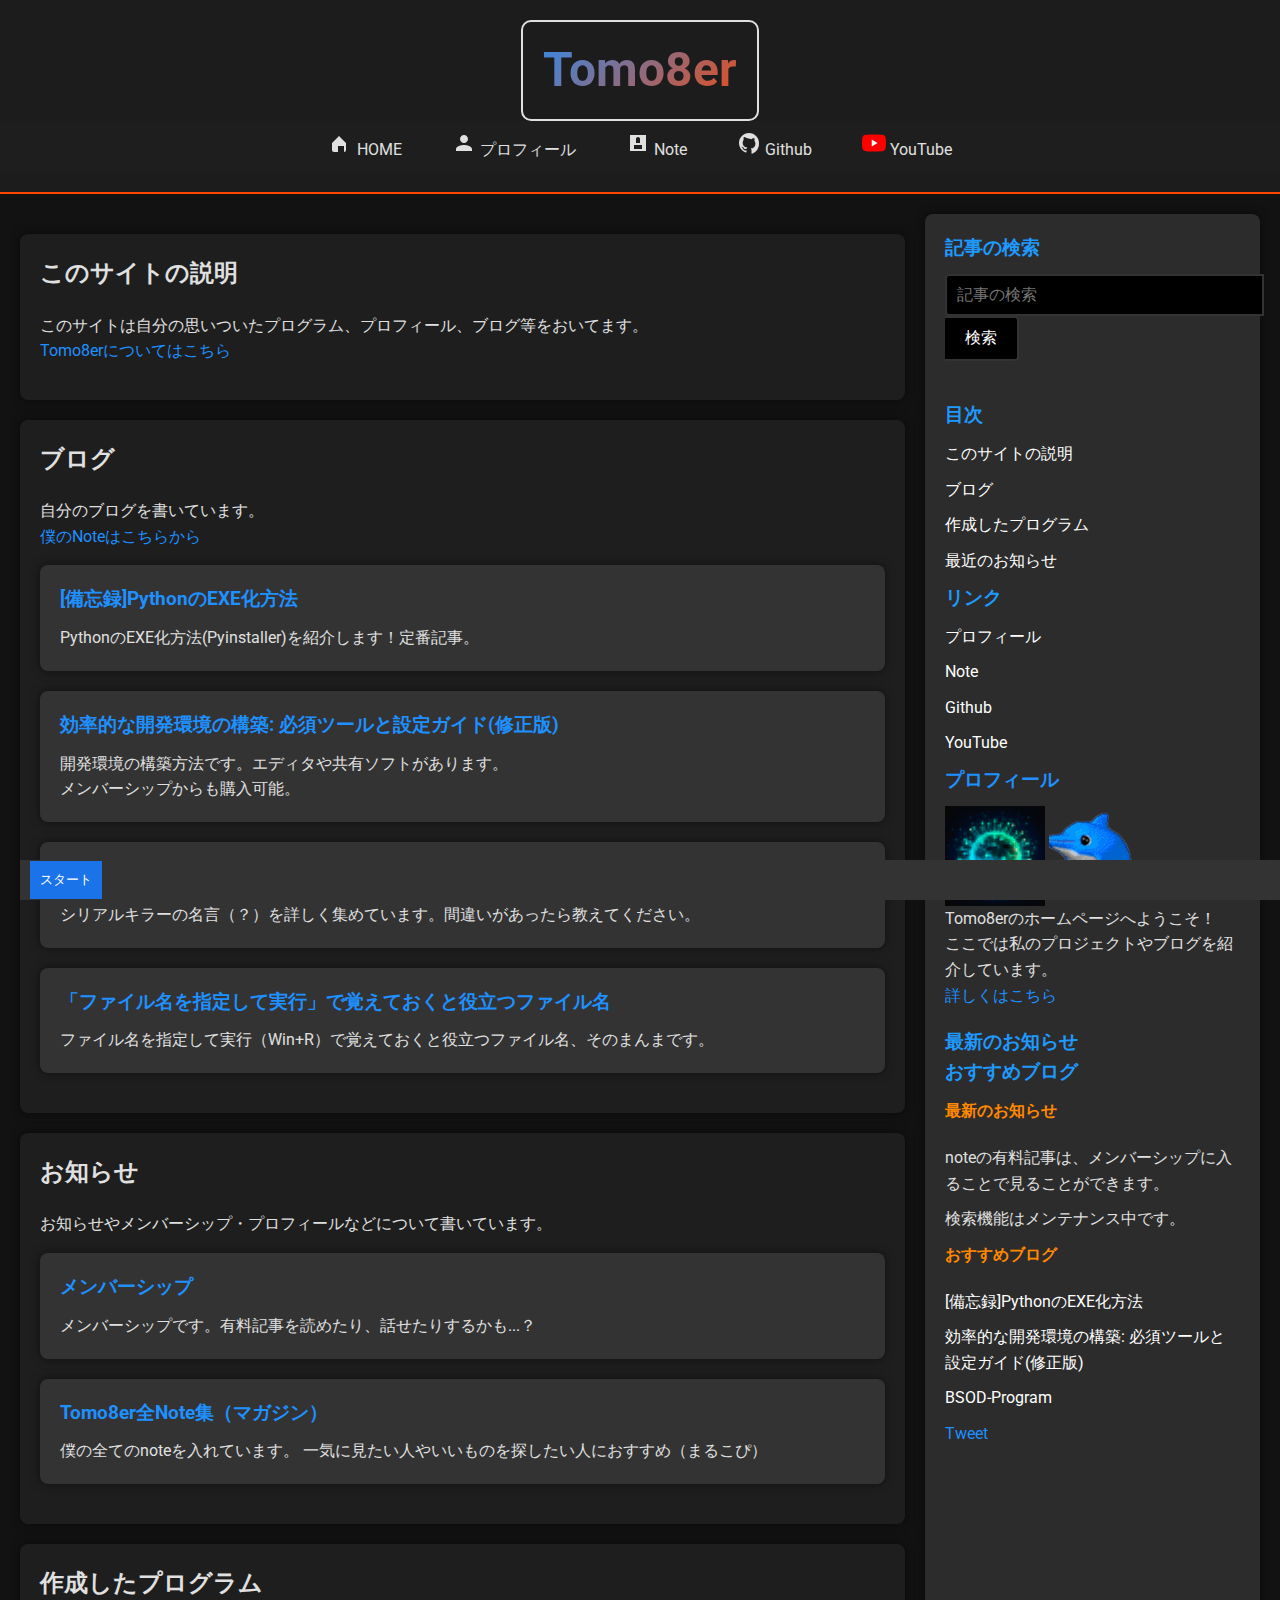
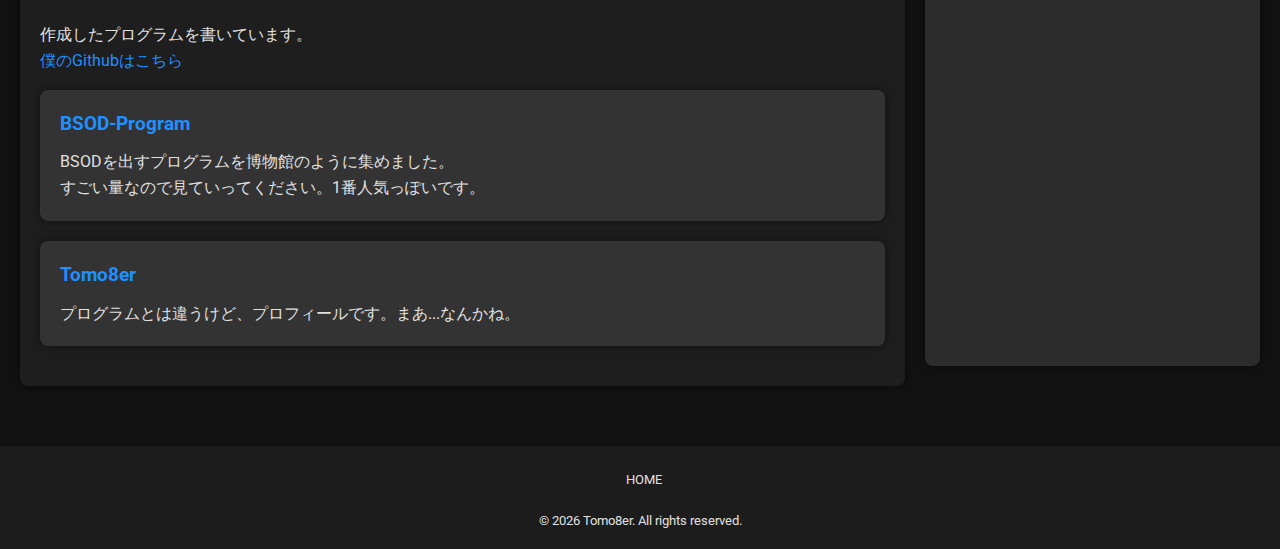
<file: index.html>
<!DOCTYPE HTML>
<html
lang="ja"
dir="ltr"
>
<head>
<meta charset="UTF-8">
<meta name="viewport" content="width=device-width, initial-scale=1.0">
<meta name="author" content="Tomo8er">
<meta name="description" content="Tomo8erのホームページ。ブログ、プロジェクトを紹介しています。">
<meta name="keywords" content="Tomo8er, トモハチイーアール, プログラム, ブログ, プロジェクト">
<meta name="robots" content="index, follow">
<meta name="format-detection" content="telephone=no"> 
<meta http-equiv="X-UA-Compatible" content="IE=edge">
<meta name="theme-color" content="#333">
<!-- OGP (Open Graph Protocol) -->
<meta property="og:title" content="Tomo8er | ホーム">
<meta property="og:type" content="website">
<meta property="og:url" content="https://tomo8er.github.io">
<meta property="og:image" content="https://tomo8er.github.io/images/logo.png">
<meta property="og:site_name" content="Tomo8er">
<meta property="og:description" content="Tomo8erのホームページ。ブログ、プロジェクトを紹介しています。">
<meta property="og:locale" content="ja_JP">
<link rel="stylesheet" href="css/style.css">
<link rel="stylesheet" href="/css/desktop.css">
<link href="https://cdnjs.cloudflare.com/ajax/libs/font-awesome/6.0.0-beta3/css/all.min.css" rel="stylesheet">
<link  rel="stylesheet" href="https://fonts.googleapis.com/css2?family=Roboto:wght@400;700&display=swap">
<link rel="shortcut icon" href="images/favicon.ico" type="image/x-icon">
<link rel="icon" href="images/logo.png" sizes="32x32" type="image/png" alt="Tomo8erのロゴ">
<link rel="apple-touch-icon" href="/webclip152.png" alt="Tomo8erのロゴ">
<title>Tomo8er | ホーム</title>
</head>

<body>
  <header>
    <h1><a href="index.html">Tomo8er</a></h1>
    <nav id="global_navi" aria-label="メインナビゲーション">
      <ul>
        <li><a href="index.html">
            <svg xmlns="http://www.w3.org/2000/svg" viewBox="0 0 24 24" width="24" height="24">
              <path d="M3 12l7-7 7 7v7a2 2 0 01-2 2H5a2 2 0 01-2-2v-7zM9 21h6v-6H9v6z" fill="currentColor"/>
            </svg>
            HOME
      </a></li>
        <li><a href="https://note.com/tomo8er/n/need1e858d3dd">
            <svg xmlns="http://www.w3.org/2000/svg" viewBox="0 0 24 24" width="24" height="24">
              <path d="M12 12c2.21 0 4-1.79 4-4S14.21 4 12 4 8 5.79 8 8s1.79 4 4 4zm0 2c-2.67 0-8 1.34-8 4v2h16v-2c0-2.66-5.33-4-8-4z" fill="currentColor"/>
          </svg>
          プロフィール
        </a></li>
        <!--
        <li><a href="project.html">
            <svg xmlns="http://www.w3.org/2000/svg" viewBox="0 0 24 24" width="24" height="24">
              <path d="M3 3h18v2H3V3zm0 4h18v2H3V7zm0 4h18v2H3v-2zm0 4h18v2H3v-2zm0 4h18v2H3v-2z" fill="currentColor"/>
          </svg>
          作成したプログラム
        </a></li>-->
        <li><a href="https://note.com/tomo8er">
          <svg xmlns="http://www.w3.org/2000/svg" viewBox="0 0 24 24" width="24" height="24">
            <path d="M4 4h16v16H4V4zm8 2c-1.1 0-2 .9-2 2v4h4V8c0-1.1-.9-2-2-2zm-4 8v4h8v-4H8z" fill="currentColor"/>
          </svg>
          Note</a></li>
        <li><a href="https://github.com/Tomo8er">
          <svg xmlns="http://www.w3.org/2000/svg" viewBox="0 0 24 24" width="24" height="24">
            <path d="M12 2C6.48 2 2 6.48 2 12c0 4.42 2.87 8.16 6.84 9.49.5.09.66-.21.66-.47v-1.72c-2.77.6-3.36-1.34-3.36-1.34-.46-1.17-1.12-1.48-1.12-1.48-.92-.63.07-.62.07-.62 1.02.07 1.56 1.05 1.56 1.05.91 1.56 2.39 1.11 2.97.85.09-.66.36-1.11.65-1.37-2.22-.25-4.56-1.12-4.56-4.97 0-1.1.39-2 1.03-2.7-.1-.26-.45-1.28.1-2.67 0 0 .84-.27 2.75 1.03A9.47 9.47 0 0112 7.8c.85.004 1.71.114 2.51.336 1.91-1.3 2.75-1.03 2.75-1.03.55 1.39.2 2.41.1 2.67.64.7 1.03 1.6 1.03 2.7 0 3.87-2.35 4.72-4.59 4.97.37.32.7.95.7 1.91v2.82c0 .26.16.56.67.47A10.013 10.013 0 0022 12c0-5.52-4.48-10-10-10z" fill="currentColor"/>
          </svg>
          Github</a></li>
          <li>
            <a href="https://youtube.com/@user-ichiyonzero">
            <svg xmlns="http://www.w3.org/2000/svg" viewBox="0 0 24 24" width="24" height="24" fill="none">
              <path fill="#FF0000" d="M23.498 6.186a3.005 3.005 0 00-2.112-2.128C19.844 3.5 12 3.5 12 3.5s-7.843 0-9.386.558A3.005 3.005 0 00.502 6.186C0 7.725 0 12 0 12s0 4.275.502 5.814a3.005 3.005 0 002.112 2.128C4.157 20.5 12 20.5 12 20.5s7.843 0 9.386-.558a3.005 3.005 0 002.112-2.128C24 16.275 24 12 24 12s0-4.275-.502-5.814z"/>
              <path fill="#FFF" d="M9.75 15.536L15.5 12l-5.75-3.536v7.072z"/>
            </svg>
            YouTube
            </a>
          </li>
      </ul>
    </nav>
  </header>

  <main id="main">
    <div class="content-container">
      <article class="main-content">
        <section id="overview" class="content">
          <h2>このサイトの説明</h2>
          <p>このサイトは自分の思いついたプログラム、プロフィール、ブログ等をおいてます。 <br>
            <a href="https://note.com/tomo8er/n/need1e858d3dd">Tomo8erについてはこちら</a>
          </p>
        </section>

        <section id="blog" class="content">
          <h2>ブログ</h2>
          <p>
            自分のブログを書いています。 <br>
            <a href="https://note.com/tomo8er">僕のNoteはこちらから</a>
          </p>

          <section id="article">
            <ul>
              <li>
                <h3><a href="https://note.com/tomo8er/n/n617035cb1744" target="_blank">[備忘録]PythonのEXE化方法</a></h3>
                <p>PythonのEXE化方法(Pyinstaller)を紹介します！定番記事。</p>
              </li>
              <li>
                <h3><a href="https://note.com/tomo8er/n/n6a272baf1f88" target="_blank">効率的な開発環境の構築: 必須ツールと設定ガイド(修正版)</a></h3>
                <p>開発環境の構築方法です。エディタや共有ソフトがあります。<br>メンバーシップからも購入可能。</p>
              </li>
              <li>
                <h3><a href="https://note.com/tomo8er/n/n9554c3a86b6e" target="_blank">シリアルキラーの名言集</a></h3>
                <p>シリアルキラーの名言（？）を詳しく集めています。間違いがあったら教えてください。</p>
              </li>
              <li>
                <h3><a href="https://note.com/tomo8er/n/na837917ddb73" target="_blank">「ファイル名を指定して実行」で覚えておくと役立つファイル名</a></h3>
                <p>ファイル名を指定して実行（Win+R）で覚えておくと役立つファイル名、そのまんまです。</p>
              </li>
            </ul>
          </section>
        </section>

        <section id="main_about" class="content">
          <h2>お知らせ</h2>
          <p>お知らせやメンバーシップ・プロフィールなどについて書いています。</p>
          <section id="article">
            <ul>
              <li>
                <h3><a href="https://note.com/tomo8er/membership" target="_blank">メンバーシップ</a></h3>
                <p>メンバーシップです。有料記事を読めたり、話せたりするかも...？</p>
              </li>
              <li>
                <h3><a href="https://note.com/tomo8er/m/m37a51949d535" target="_blank">Tomo8er全Note集（マガジン）</a></h3>
                <p>僕の全てのnoteを入れています。 一気に見たい人やいいものを探したい人におすすめ（まるこぴ）</p>
          </section>
        </section>

        <section id="program" class="content">
          <h2>作成したプログラム</h2>
          <p>作成したプログラムを書いています。<br>
            <a href="https://github.com/Tomo8er">僕のGithubはこちら</a>
          </p>
          <section id="article">
            <ul>
              <li>
                <h3><a href="https://github.com/Tomo8er/BSOD-Program" target="_blank">BSOD-Program</a></h3>
                <p>BSODを出すプログラムを博物館のように集めました。 <br>
                  すごい量なので見ていってください。1番人気っぽいです。
                </p>
              </li>
              <li>
                <h3><a href="https://github.com/Tomo8er/Tomo8er" target="_blank">Tomo8er</a></h3>
                <p>プログラムとは違うけど、プロフィールです。まあ...なんかね。</p>
              </li>
            </ul>
          </section>
        </section>
      </article>

      <aside class="sidebar">
        
        <section class="search-container">
          <h3>記事の検索</h3>
          <noscript>JavaScriptがオフの様です。検索機能が利用できません。</noscript>
          <input type="text" id="search-input" placeholder="記事の検索">
          <button id="search-button">検索</button>
          <div id="search-results"></div>
        </section>

        <nav id="toc">
          <h3>目次</h3>
          <ul>
            <li><a href="#overview">このサイトの説明</a></li>
            <li><a href="#blog">ブログ</a></li>
            <li><a href="#program">作成したプログラム</a></li>
            <li><a href="#about">最近のお知らせ</a></li>
          </ul>
        </nav>

        <section class="links-container">
          <h3>リンク</h3>
          <ul>
            <li><a href="https://note.com/tomo8er/n/need1e858d3dd">プロフィール</a></li>
           <!--
            <li><a href="project.html">作成したプログラム</a></li>
           -->
            <li><a href="https://note.com/tomo8er">Note</a></li>
            <li><a href="https://github.com/Tomo8er">Github</a></li>
            <li><a href="https://youtube.com/@user-ichiyonzero">YouTube</a></li>
          </ul>
        </section>

        <section class="profile-container">
          <h3>プロフィール</h3>
          <img src="images/logo.png" alt="Tomo8erのロゴ" loading="lazy" width="100px" height="100px">
          <img src="images/iruka.webp" alt="Tomo8er noteのイルカロゴ" loading="lazy" width="100px" height="100px">
          <p>Tomo8erのホームページへようこそ！<br>
            ここでは私のプロジェクトやブログを紹介しています。<br>
            <a href="https://note.com/tomo8er/n/need1e858d3dd">詳しくはこちら</a>
          </p>
        </section>

        <section id="about">
          <h3>最新のお知らせ<br>おすすめブログ</h3>
          <h4>最新のお知らせ</h4>
          <ul>
            <li>noteの有料記事は、メンバーシップに入ることで見ることができます。</li>
            <li>検索機能はメンテナンス中です。</li>
          </ul>
          <h4>おすすめブログ</h4>
          <ul>
            <li><a href="https://note.com/tomo8er/n/n617035cb1744" target="_blank">[備忘録]PythonのEXE化方法</a></li>
            <li><a href="https://note.com/tomo8er/n/n6a272baf1f88" target="_blank">効率的な開発環境の構築: 必須ツールと設定ガイド(修正版)</a></li>
            <li><a href="https://github.com/Tomo8er/BSOD-Program" target="_blank">BSOD-Program</a></li>
          </ul>
        </section>
        <script type="text/javascript" src="//counter.websiteout.com/js/7/0/0/0"></script>
        <a href="https://twitter.com/share?ref_src=twsrc%5Etfw" class="twitter-share-button" data-show-count="false">Tweet</a>
        <script async src="https://platform.twitter.com/widgets.js" charset="utf-8"></script>
      </aside>
      <div class="desktop">
        <div class="taskbar">
          <button class="start-menu-btn" onclick="toggleStartMenu()">スタート</button>
        </div>
        <div class="start-menu" id="startMenu">
          <ul>
            <li>
              <a href="/index.html">
              <i class="fas fa-home"></i> ホーム
              </a>
            </li>
            <li><a href="https://note.com/tomo8er" target="_blank">
              <i class="fas fa-n"></i>
              note
            </a></li>
            <li><a href="https://github.com/Tomo8er" target="_blank">
              <i class="fab fa-github"></i>
              GitHub
            </a></li>
            <li><a href="https://systemtomo.livedoor.blog/" target="_blank">
              <img src="/favicon.ico" alt="Tomo8er Blog Icon" loading="lazy" width="20px">
              Tomo's System Blog
            </a></li>
            <li><a href="https://tomo8etc.blog.jp/" target="_blank">
              Tomo8erのブログ
            </a></li>
            <li><a href="https://note.com/tomo8er/n/n9554c3a86b6e" target="_blank">
              <img loading="lazy" alt="コーヒーをおごってください" src="/images/coffee.png" width="20"><br>
              buy me a coffee<br>(noteの記事購入)
            </a></li>
          </ul>
          <script>
          function toggleStartMenu() {
            const startMenu = document.getElementById('startMenu');
            if (startMenu.style.display === 'block') {
              startMenu.style.display = 'none';
            } else {
              startMenu.style.display = 'block';
            }
          }    
          </script>
        </div>
    </div>
  </main>

  <footer>
    <nav id="footer_nav">
      <ul>
        <li><a href="index.html">HOME</a></li>
      </ul>
    </nav>
    <small>&copy; <span id="current-year"><noscript>2024</noscript></span> Tomo8er. All rights reserved.</small>
  </footer>
</body>
<!--js-->
<script src="js/main.js"></script>
<script defer src="js/sokutei.js"></script>
<!--Googleアナリティクス-->

<!--/Googleアナリティクス-->
</html>
</file>
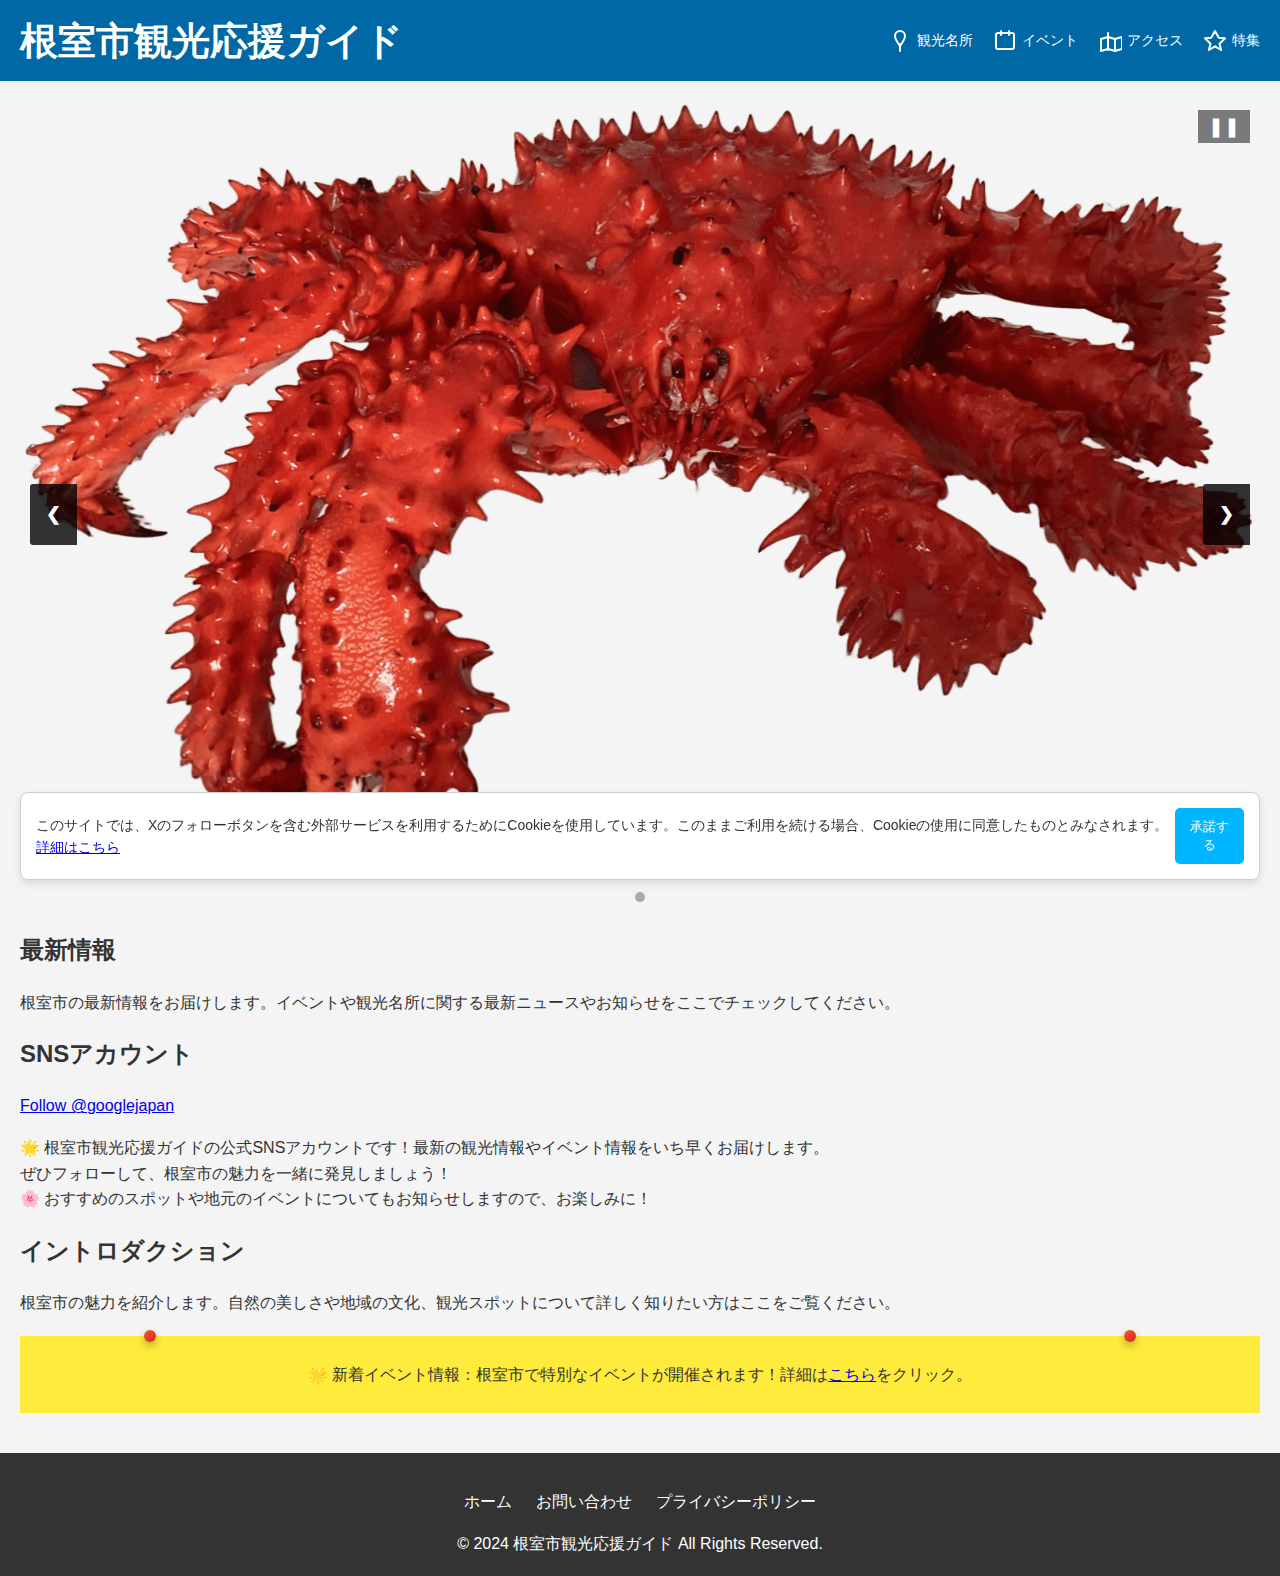
<file: ndir/index.html>
<!DOCTYPE html>
<html lang="ja" dir="ltr">
<head prefix="og: http://ogp.me/ns# fb: http://ogp.me/ns/fb# website: http://ogp.me/ns/website#">
    <meta charset="UTF-8">
    <meta name="viewport" content="width=device-width, initial-scale=1.0">
    <meta name="description" content="最東端のまち、根室市の観光ガイド。観光名所、イベント、アクセス情報を網羅。">
    <meta name="keywords" content="根室市, 観光, 最東端, イベント, アクセス, 名所">
    <meta name="format-detection" content="telephone=no">
    <meta http-equiv="X-UA-Compatible" content="IE=edge">

    <!-- SNS ogp & tw card -->
    <meta property="og:title" content="根室市観光応援ガイド | 最東端のまちで楽しむ観光 | ホーム">
    <meta property="og:description" content="最東端のまち、根室市の観光ガイド。観光名所、イベント、アクセス情報を網羅！">
    <meta property="og:image" content="http://kari/Programs/images/main-visual.jpg">
    <meta property="og:url" content="http://kari"> 
    <meta property="og:locale" content="ja_JP">
    <meta name="twitter:card" content="summary">
    <meta name="twitter:site" content="@your_twitter_handle">
    <meta name="twitter:title" content="根室市観光応援ガイド | 最東端のまちで楽しむ観光 | ホーム">
    <meta name="twitter:description" content="最東端のまち、根室市の観光ガイド。観光名所、イベント、アクセス情報を網羅！">
    <meta name="twitter:image" content="Programs/images/main-visual.jpg">

    <link rel="canonical" href="http://kari">
    <link rel="stylesheet" href="Programs/css/style.css">
    <link rel="icon" href="favicon.ico">
    <link rel="shortcut icon" href="favicon.ico">
    <link rel="apple-touch-icon" href="webclip152.png">
    <title>根室市観光応援ガイド | 最東端のまちで楽しむ観光</title>
</head>
<body>
    <header id="header-placeholder"></header>

    <div id="hamburger_nav">
        <nav>
            <div id="close-nav">&times;</div>
            <ul>
                <li><a href="sights/index.html">観光名所</a></li>
                <li><a href="events/index.html">イベント</a></li>
                <li><a href="access/index.html">アクセス</a></li>
                <li><a href="features/index.html">特集</a></li>
            </ul>
        </nav>
    </div>

    <main id="main">
        <section id="hero">
            <div class="slider">
                <div class="slide">
                    <img src="Programs/images/hanasakigani.png" alt="根室市の名物、花咲ガニ">
                    <div class="caption">根室市の名物、花咲ガニ</div>
                </div>
            </div>
            <div style="text-align:center" aria-label="スライダーのページインジケーター">
                <span class="indicator" onclick="currentSlide(1)" aria-label="1ページ目へ移動"></span> 
            </div>
            <button id="playPauseButton" onclick="toggleAutoPlay()" aria-label="スライダーの再生/停止">&#10074;&#10074;</button>
            <a class="prev" onclick="plusSlides(-1)" aria-label="前のスライド">&#10094;</a>
            <a class="next" onclick="plusSlides(1)" aria-label="次のスライド">&#10095;</a>
        </section>

        <section id="tli">
            <h2>最新情報</h2>
            <p>根室市の最新情報をお届けします。イベントや観光名所に関する最新ニュースやお知らせをここでチェックしてください。</p>
        </section>

        <section id="SNS">
            <h2>SNSアカウント</h2>
            <a href="https://twitter.com/x?ref_src=twsrc%5Etfw" class="twitter-follow-button" data-show-count="false">Follow @googlejapan</a>
            <script async src="https://platform.twitter.com/widgets.js" charset="utf-8"></script>
            <p>🌟 根室市観光応援ガイドの公式SNSアカウントです！最新の観光情報やイベント情報をいち早くお届けします。<br>
            ぜひフォローして、根室市の魅力を一緒に発見しましょう！<br>
            🌸 おすすめのスポットや地元のイベントについてもお知らせしますので、お楽しみに！</p>
        </section>        

        <section id="introduction">
            <h2>イントロダクション</h2>
            <p>根室市の魅力を紹介します。自然の美しさや地域の文化、観光スポットについて詳しく知りたい方はここをご覧ください。</p>
        </section>

        <section id="notification-banner" class="notification">
            <div class="pin left"></div>
            <div class="pin right"></div>
            <p>🌟 新着イベント情報：根室市で特別なイベントが開催されます！詳細は<a href="events/index.html">こちら</a>をクリック。</p>
        </section>         

        <div id="cookie-popup" class="cookie-popup">
            <p>このサイトでは、Xのフォローボタンを含む外部サービスを利用するためにCookieを使用しています。このままご利用を続ける場合、Cookieの使用に同意したものとみなされます。<a href="policy/index.html">詳細はこちら</a></p>
            <button id="accept-cookie">承諾する</button>
        </div>
    </main>

    <footer>
        <nav id="footer-nav">
            <ul>
                <li><a href="index.html">ホーム</a></li>
                <li><a href="contact/index.html">お問い合わせ</a></li>
                <li><a href="policy/index.html">プライバシーポリシー</a></li>
            </ul>
        </nav>
        <p>&copy; 2024 根室市観光応援ガイド All Rights Reserved.</p>
    </footer>

    <script defer src="Programs/js/slide.js"></script>
    <script defer src="Programs/js/header.js"></script>
    <script defer src="Programs/js/hamburger_nav.js"></script>
    <script>
        document.addEventListener('DOMContentLoaded', function() {
            const cookiePopup = document.getElementById('cookie-popup');
            const acceptCookieButton = document.getElementById('accept-cookie');

            if (!localStorage.getItem('cookieAccepted')) {
                cookiePopup.style.display = 'flex';
            }

            acceptCookieButton.addEventListener('click', function() {
                localStorage.setItem('cookieAccepted', 'true'); 
                cookiePopup.style.display = 'none';
            });
        });
    </script>
</body>
</html>
</file>
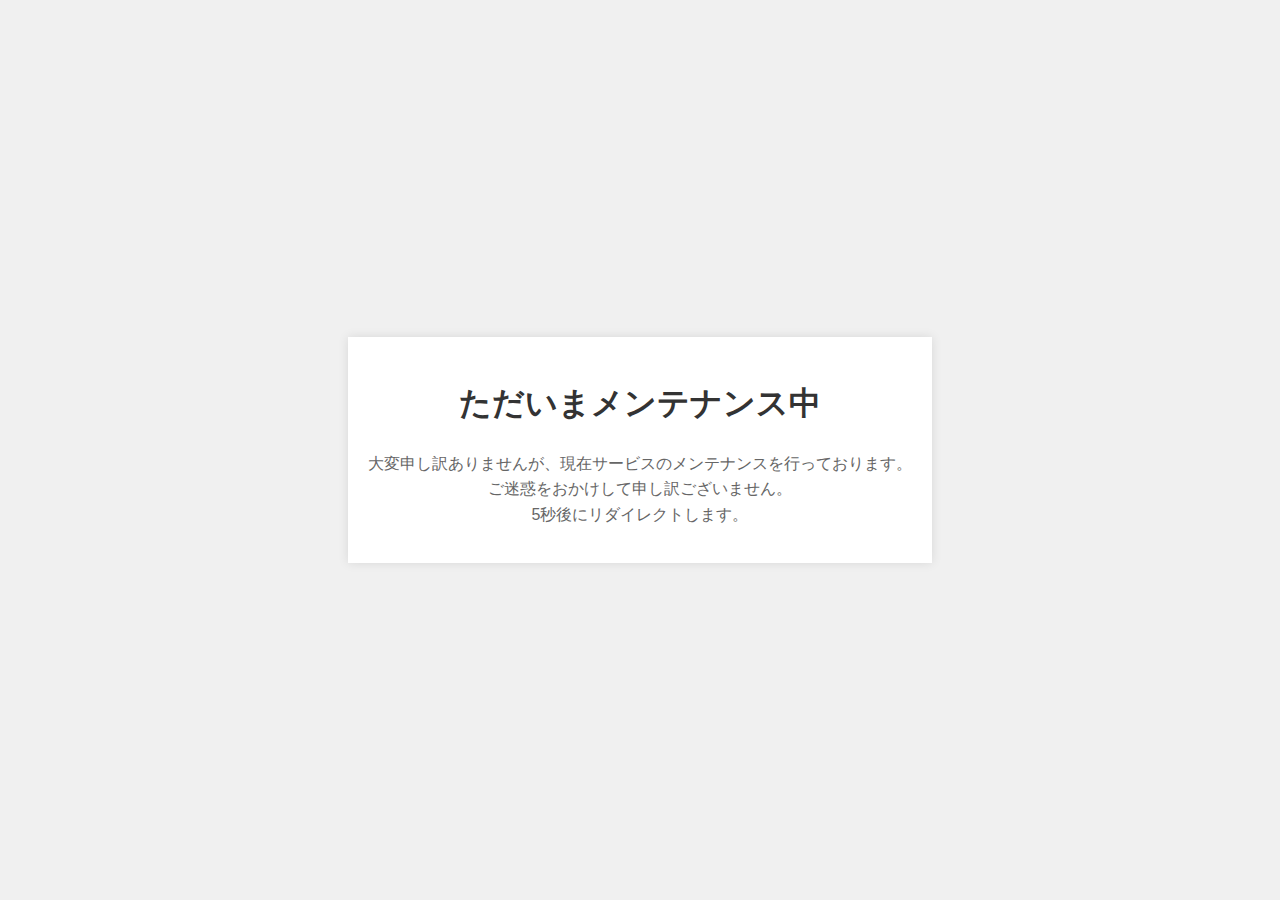
<file: ndir/access/index.html>
<!DOCTYPE html>
<html lang="ja">
<head>
    <meta charset="UTF-8">
    <meta name="viewport" content="width=device-width, initial-scale=1.0">
    <meta http-equiv="refresh" content="5;url=../index.html">
    <title>メンテナンス中</title>
    <link rel="stylesheet" href="../Programs/css/maintenance.css">
</head>
<body>
    <div class="maintenance-box">
        <h1>ただいまメンテナンス中</h1>
        <p>大変申し訳ありませんが、現在サービスのメンテナンスを行っております。<br>ご迷惑をおかけして申し訳ございません。<br>5秒後にリダイレクトします。</p>
    </div>
</body>
</html>
</file>
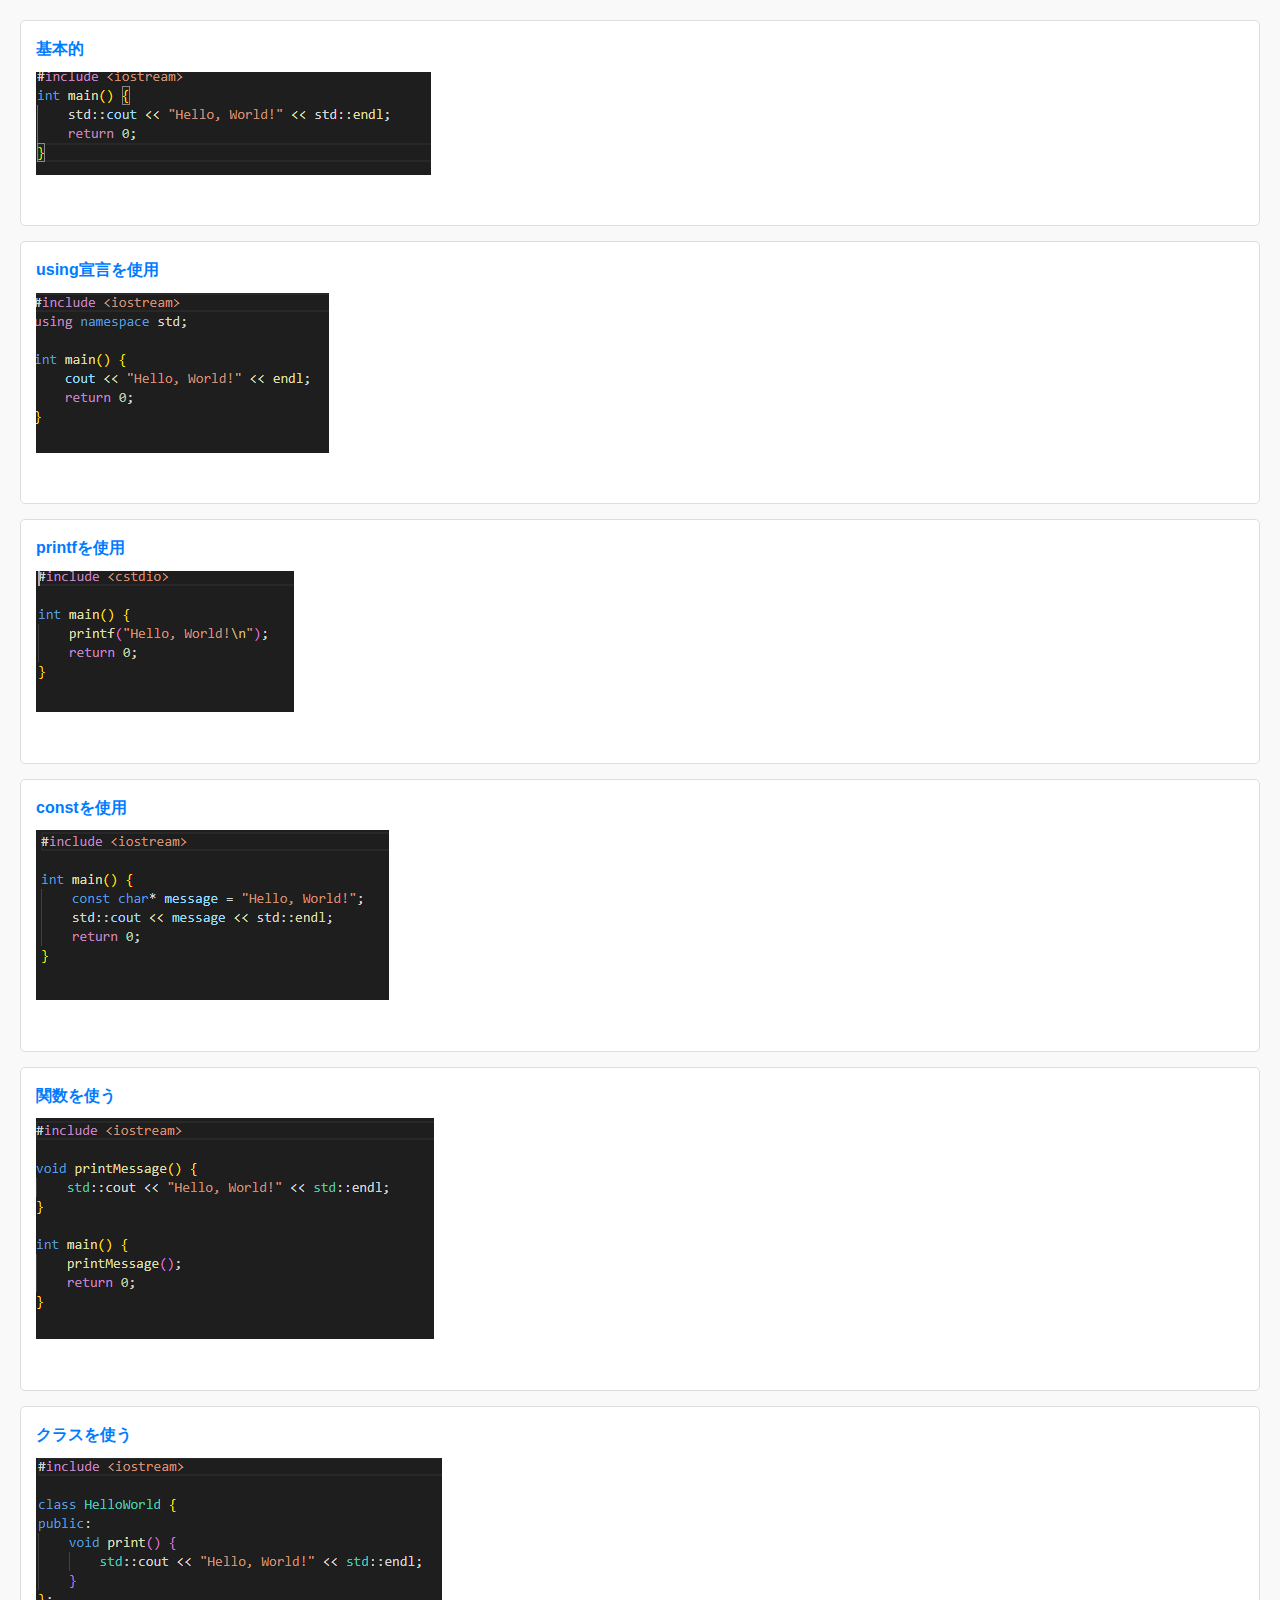
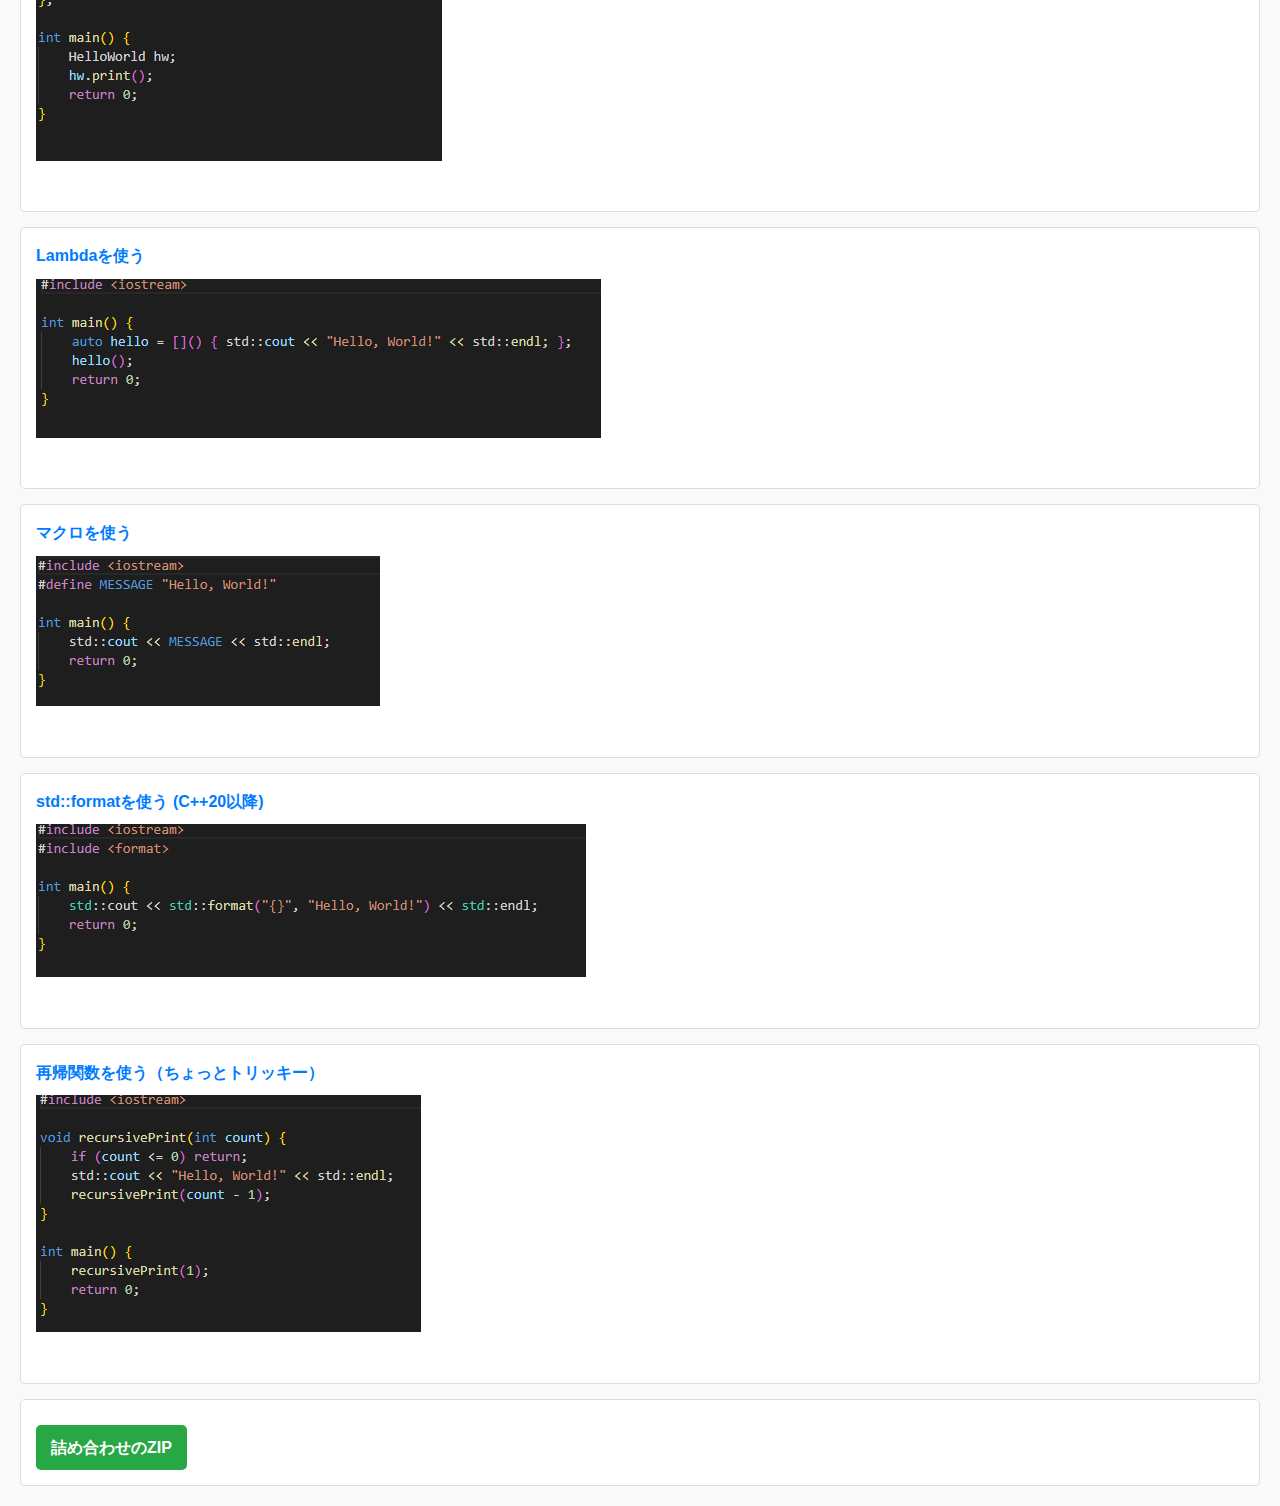
<file: Programs/downloadfiles/gengoppt-cpp/index.html>
<!DOCTYPE html>
<html lang="ja">
<head>
    <meta charset="UTF-8">
    <meta name="viewport" content="width=device-width, initial-scale=1.0">
    <title>Hello Worldのサンプル</title>
    <style>
        /* 全体のスタイル */
body {
    font-family: Arial, sans-serif; /* フォント設定 */
    line-height: 1.6; /* 行間設定 */
    margin: 20px; /* ページの余白設定 */
    background-color: #f9f9f9; /* 背景色設定 */
}

/* リストのスタイル */
ul {
    list-style-type: none; /* デフォルトのリストスタイルを無効化 */
    padding: 0; /* パディングをリセット */
}

/* 各リストアイテムのスタイル */
li {
    background-color: #fff; /* 背景色設定 */
    border: 1px solid #ddd; /* ボーダー設定 */
    border-radius: 5px; /* 角を丸くする */
    padding: 15px; /* 内側の余白設定 */
    margin-bottom: 15px; /* 下の余白設定 */
    transition: box-shadow 0.3s; /* ホバー時の影のトランジション設定 */
}

li:hover {
    box-shadow: 0 4px 10px rgba(0, 0, 0, 0.2); /* ホバー時の影効果 */
}

/* リンクのスタイル */
a {
    text-decoration: none; /* 下線を消す */
    color: #007BFF; /* リンクの色 */
    font-weight: bold; /* 太字 */
}

a:hover {
    text-decoration: underline; /* ホバー時に下線を追加 */
}

/* 画像のスタイル */
img {
    max-width: 100%; /* 画像を親要素に合わせてサイズ調整 */
    height: auto; /* アスペクト比を保持 */
    display: block; /* ブロック要素として表示 */
    margin-top: 10px; /* 上の余白設定 */
    margin-bottom: 10px; /* 下の余白設定 */
}

/* ZIPリンクのスタイル */
.zip-link {
    background-color: #28a745; /* 背景色設定 */
    color: white; /* 文字色 */
    padding: 10px 15px; /* 内側の余白設定 */
    border-radius: 5px; /* 角を丸くする */
    text-align: center; /* テキストを中央揃え */
    display: inline-block; /* インラインブロックに変更 */
    margin-top: 10px; /* 上の余白設定 */
}

.zip-link:hover {
    background-color: #218838; /* ホバー時の背景色変更 */
}

    </style>
</head>
<body>

<ul>
    <li><a href="1.cpp">基本的</a><img src="/images/gengoppt/1.png"><br></li>
    <li><a href="2.cpp">using宣言を使用</a><img src="/images/gengoppt/2.png"><br></li>
    <li><a href="3.cpp">printfを使用</a><img src="/images/gengoppt/3.png"><br></li>
    <li><a href="4.cpp">constを使用</a><img src="/images/gengoppt/4.png"><br></li>
    <li><a href="5.cpp">関数を使う</a><img src="/images/gengoppt/5.png"><br></li>
    <li><a href="6.cpp">クラスを使う</a><img src="/images/gengoppt/6.png"><br></li>
    <li><a href="7.cpp">Lambdaを使う</a><img src="/images/gengoppt/7.png"><br></li>
    <li><a href="8.cpp">マクロを使う</a><img src="/images/gengoppt/8.png"><br></li>
    <li><a href="9.cpp">std::formatを使う (C++20以降)</a><img src="/images/gengoppt/9.png"><br></li>
    <li><a href="10.cpp">再帰関数を使う（ちょっとトリッキー）</a><img src="/images/gengoppt/10.png"><br></li>
    <li><a class="zip-link" href="HelloWorld.zip">詰め合わせのZIP</a></li>
</ul>

</body>
</html>
</file>
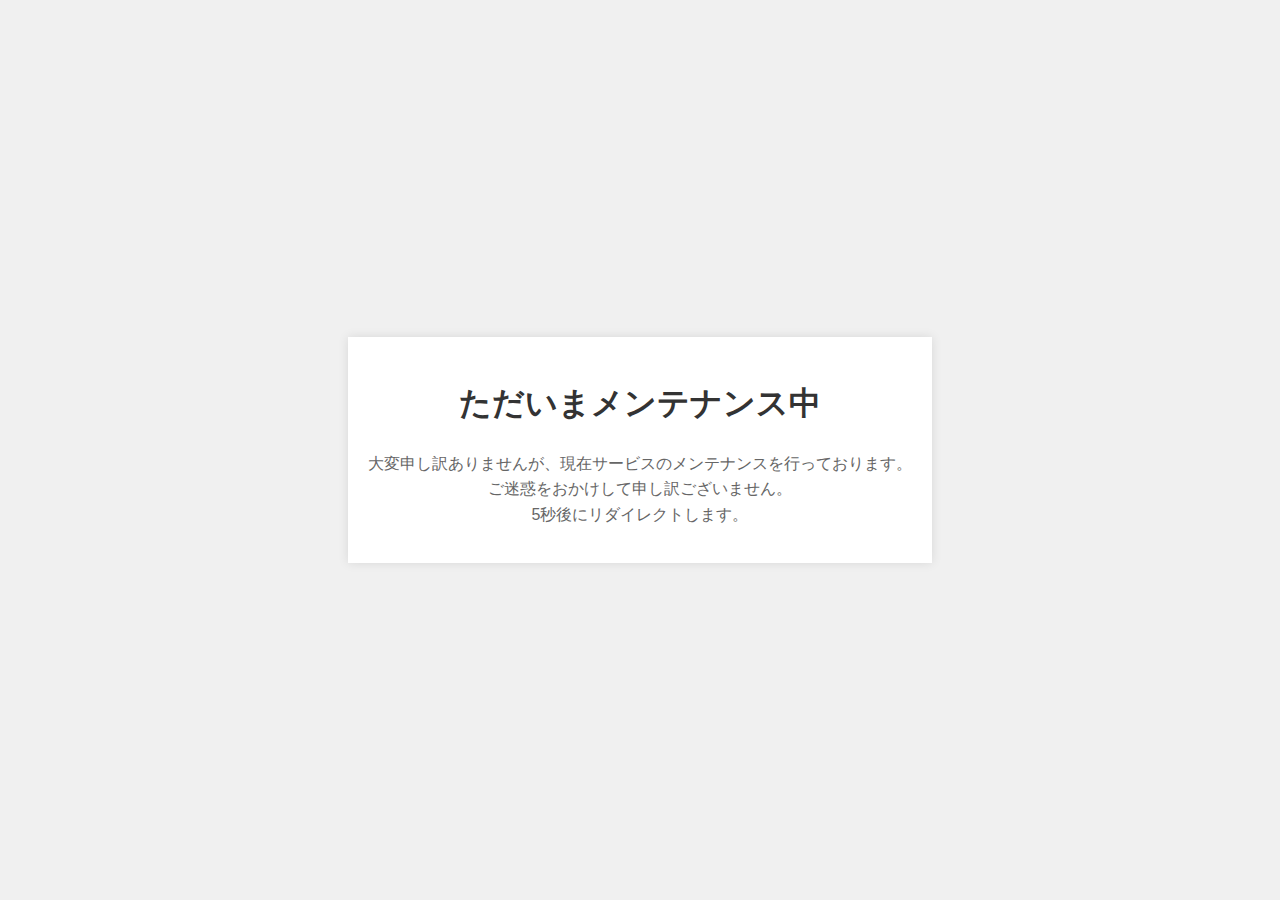
<file: profile.html>
<!DOCTYPE html>
<html lang="ja">
<head>
    <meta charset="UTF-8">
    <meta name="viewport" content="width=device-width, initial-scale=1.0">
    <meta http-equiv="refresh" content="5;url=https://tomo8er.github.io">
    <title>メンテナンス中</title>
    <style>
        body {
            font-family: Arial, sans-serif;
            line-height: 1.6;
            background-color: #f0f0f0;
            margin: 0;
            padding: 0;
            display: flex;
            justify-content: center;
            align-items: center;
            height: 100vh;
        }
        .maintenance-box {
            text-align: center;
            padding: 20px;
            background-color: #fff;
            box-shadow: 0 0 10px rgba(0, 0, 0, 0.1);
        }
        h1 {
            color: #333;
        }
        p {
            color: #666;
        }
    </style>
</head>
<body>
    <div class="maintenance-box">
        <h1>ただいまメンテナンス中</h1>
        <p>大変申し訳ありませんが、現在サービスのメンテナンスを行っております。<br>ご迷惑をおかけして申し訳ございません。<br>5秒後にリダイレクトします。</p>
    </div>
</body>
</html>
</file>
<file: css/style.css>
@charset "UTF-8";

html, body {
  margin: 0;
  padding: 0;
  height: 100%;
  box-sizing: border-box;
  font-family: 'Roboto', sans-serif;
  line-height: 1.6;
  background-color: #121212;
  color: #e0e0e0;
}

a {
  text-decoration: none;
  color: #1e90ff;
}

a:hover {
  color: #ff4500;
  font-weight: bold;
}

a:hover img {
  opacity: 0.7;
}

h1, h2, h3, h4, h5, h6 {
  margin-top: 0;
}

p {
  margin-top: 0;
  line-height: 1.6;
}

img {
  vertical-align: bottom;
  max-width: 100%;
  transition: transform 0.3s ease, box-shadow 0.3s ease;
  cursor: pointer;
}

img:hover {
  transform: scale(1.05);
  box-shadow: 0 4px 20px rgba(0, 0, 0, 0.5);
}

header {
  width: 100%;
  padding: 20px 0;
  margin: 0 auto;
  text-align: center;
  background-color: #1c1c1c;
  color: #e0e0e0;
  border-bottom: 2px solid #ff4500;
}

header h1 {
  font-family: 'Roboto', sans-serif;
  font-size: 3rem;
  margin: 0;
  padding: 10px 20px;
  background: linear-gradient(135deg, #1e90ff, #ff4500);
  -webkit-background-clip: text;
  -webkit-text-fill-color: transparent;
  border: 2px solid #e0e0e0;
  border-radius: 10px;
  display: inline-block;
  transition: all 0.3s ease-in-out;
}

header h1:hover {
  color: #ff4500; 
  -webkit-text-fill-color: #ff4500;
  transform: scale(1.1);
}

#header_contact {
  float: right;
  margin: 35px 0 0;
}

#global_navi {
  width: 100%;
  clear: both;
  overflow: hidden;
  display: flex;
  justify-content: center;
  align-items: center;
  flex-direction: row;
  background-color: #1e1e1e;
}

#global_navi ul {
  display: flex;
  list-style: none;
  margin: 0;
  padding: 0;
}

#global_navi ul li {
  margin-right: 20px;
  transition: transform 0.3s ease-in-out;
}

#global_navi ul li:hover {
  transform: scale(1.1);
}

#global_navi ul li:last-child {
  margin-right: 0;
}

#global_navi ul li a {
  color: #e0e0e0;
  text-decoration: none;
  padding: 10px 15px; 
  display: inline-block;
}

#global_navi ul li a:hover {
  color: #ff4500;
  font-weight: bold;
}

#global_navi ul li.current a {
  font-weight: bold;
}

#main {
  padding: 20px;
  display: flex;
  flex-direction: column;
  align-items: stretch;
  margin-bottom: 40px;
}
.content {
  flex: 1;
  padding: 20px;
  margin-bottom: 20px;
  background-color: #1e1e1e;
  border-radius: 8px;
  box-shadow: 0 0 10px rgba(0, 0, 0, 0.5);
  transform: translateY(20px);
  transition: opacity 0.6s ease-out, transform 0.6s ease-out;
}

.content.visible {
  opacity: 1;
  transform: translateY(0); 
}
h2 {
  padding-top: 60px;
  margin-top: -60px;
  color: #e0e0e0;
}
footer {
  background-color: #1c1c1c;
  text-align: center;
  padding: 10px 0;
  color: #e0e0e0;
}

footer #footer_nav {
  padding: 10px 0;
}

footer a:hover {
  color: #ff4500;
}

footer #footer_nav ul {
  list-style: none;
  margin: 0;
  padding: 0;
}

footer #footer_nav li {
  display: inline;
  margin-left: 8px;
  padding-left: 8px;
  font-size: smaller;
}

footer #footer_nav li a {
  color: #e0e0e0;
}

footer #footer_nav li a:hover {
  color: #ff4500;
}

footer #footer_nav li:last-child {
  padding: 0 8px;
}

footer small {
  display: block;
  padding: 8px 0;
  color: #e0e0e0;
}

#article ul {
  list-style: none;
  padding: 0;
  margin: 0;
}

#article li {
  margin-bottom: 20px;
  padding: 20px;
  background-color: #333;
  border-radius: 8px;
  box-shadow: 0 0 10px rgba(0, 0, 0, 0.5);
  transition: transform 0.3s ease, box-shadow 0.3s ease;
}

#article li:hover {
  transform: scale(1.02);
  box-shadow: 0 0 20px rgba(0, 0, 0, 0.7);
}

#article h3 {
  margin: 0 0 10px;
  color: #1e90ff;
}

#article p {
  margin: 0;
  color: #e0e0e0;
}
.content-container {
  display: flex;
  flex-direction: row;
  width: 100%;
}

.main-content {
  flex: 3;
  order: 1;
}

.sidebar {
  flex: 1;
  padding: 20px;
  background-color: #2c2c2c;
  border-radius: 8px;
  margin-left: 20px;
  box-shadow: 0 0 10px rgba(0, 0, 0, 0.5);
  order: 2;
  margin-bottom: 20px;
  position: sticky;
}

.search-container {
  justify-content: center;
  margin-bottom: 20px;
}

#search-input {
  padding: 10px;
  font-size: 16px;
  border: 2px solid #333;
  border-radius: 4px 0 0 4px;
  outline: none;
  width: 100%;
  background-color: #000;
  color: #fff;
}

#search-button {
  padding: 10px 20px;
  font-size: 16px;
  border: 2px solid #333;
  border-left: none;
  background-color: #000;
  color: #fff;
  border-radius: 0 4px 4px 0;
  cursor: pointer;
}

#search-button:hover {
  background-color: #333;
}

.sidebar h3 {
  color: #1e9aff;
  margin-bottom: 10px;
}

.sidebar h4{
  color: #ff8800;
}

.sidebar ul {
  list-style: none;
  padding: 0;
  margin: 0;
}

.sidebar ul li {
  margin-bottom: 10px;
}

.sidebar ul li a {
  color: #fff;
  transition: color 0.3s ease;
}

.sidebar ul li a:hover {
  color: #ff4500;
}

.sidebar #about #article ul li a{
  color: #1e9aff;
}

.sidebar #about #article ul li a:hover{
  color: #ff4500;
}

.profile-container {
  margin-bottom: 20px;
}

.profile-container h3 {
  color: #1e90ff;
  margin-bottom: 10px;
}

.profile-container p {
  color: #e0e0e0;
}

#search-results {
  margin-top: 20px;
  display: flex;
  flex-direction: column;
  align-items: center;
}

#search-results .result-item {
  width: 90%;
  max-width: 800px;
  padding: 20px;
  margin-bottom: 20px;
  background-color: #1e1e1e;
  border-radius: 8px;
  box-shadow: 0 0 10px rgba(0, 0, 0, 0.5);
  transition: transform 0.3s ease, box-shadow 0.3s ease;
}

#search-results .result-item:hover {
  transform: scale(1.02);
  box-shadow: 0 0 20px rgba(0, 0, 0, 0.7);
}

#search-results .result-item h3 {
  margin: 0 0 10px;
  color: #1e90ff;
}

#search-results .result-item p {
  margin: 0;
  color: #e0e0e0;
}

#search-results .no-results {
  color: #e0e0e0;
  font-size: 18px;
}
</file>
<file: css/desktop.css>
@charset "UTF-8";
.taskbar {
    position: fixed;
    bottom: 0;
    width: 100%;
    background-color: #333;
    height: 40px;
    display: flex;
    justify-content: flex-start;
    align-items: center;
    padding-left: 10px;
    z-index: 999;
}

.start-menu-btn {
    background-color: #1a73e8;
    color: white;
    border: none;
    padding: 10px;
    cursor: pointer;
}

.start-menu-btn:hover {
    background-color: #0d5bb0;
}

.start-menu {
    position: fixed;
    bottom: 40px;
    left: 0;
    background-color: #2b2b2b;
    width: 200px;
    height: auto;
    border-radius: 5px;
    display: none;
    box-shadow: 0 4px 8px rgba(0, 0, 0, 0.5);
    z-index: 10;
}

.start-menu ul {
    list-style: none;
}

.start-menu ul li {
    padding: 10px;
    border-bottom: 1px solid #444;
}

.start-menu ul li:last-child {
    border-bottom: none;
}

.start-menu ul li a {
    color: white;
    text-decoration: none;
}

.start-menu ul li a:hover {
    background-color: #555;
}
</file>
<file: ndir/Programs/css/style.css>
@charset "UTF-8";
/*When modifying this code, we recommend copying the code and lowering its priority.*/

html, body {
    margin: 0;
    padding: 0;
    font-family: Arial, sans-serif;
    line-height: 1.6;
    color: #333;
    background-color: #f4f4f4;
}
header {
    background-color: #0068a5;
    color: white;
    padding: 10px 0;
    position: fixed;
    width: 100%;
    top: 0;
    left: 0;
    z-index: 1000;
}
button {
    cursor: pointer;
}
@media (max-width: 1024px) {
    header {
        position: static;
    }
}
.header-content {
    display: flex;
    align-items: center;
    justify-content: space-between;
    padding: 0 20px;
}
.header-content h1 {
    margin: 0;
}
.header-content h1 a {
    color: white;
    text-decoration: none;
    font-size: 1.2em;
}
#global_navi ul {
    list-style: none;
    margin: 0;
    padding: 0;
    display: flex;
}
#global_navi li {
    margin-left: 20px;
}
#global_navi a {
    color: white;
    display: flex;
    align-items: center;
    font-size: 0.9em;
    text-decoration: none;
    position: relative;
}
#global_navi a::after {
    content: "";
    position: absolute;
    left: 0;
    bottom: -2px;
    width: 100%;
    height: 2px;
    background-color: white;
    transform: scaleX(0);
    transform-origin: bottom right;
    transition: transform 0.3s ease;
}
#global_navi a:hover::after {
    transform: scaleX(1);
}
#global_navi svg {
    margin-right: 5px;
}
#menu-toggle {
    display: none;
    cursor: pointer;
    flex-direction: column;
}
#menu-toggle span {
    display: block;
    width: 25px;
    height: 3px;
    background: white;
    margin: 5px 0;
}
#hamburger_nav {
    display: none;
    position: fixed;
    top: 0;
    right: 0;
    width: 100%;
    height: 100%;
    background: rgba(0, 0, 0, 0.8);
    z-index: 999;
    padding: 20px;
}
#hamburger_nav.active {
    display: block;
    text-align: center;
}
#hamburger_nav ul {
    list-style: none;
    margin: 0;
    padding: 0;
}
#hamburger_nav li {
    margin: 20px 0;
}
#hamburger_nav a {
    color: white;
    text-decoration: none;
    font-size: 1.5em;
}
#close-nav {
    position: absolute;
    top: 20px;
    right: 20px;
    cursor: pointer;
    font-size: 2em;
    color: white;
}
#main {
    padding: 20px;
    margin-top: 80px;
}
@media (max-width: 1024px) {
    #main {
        margin-top: 0px;
    }
}
#hero {
    position: relative;
}
.slider {
    transition: transform 0.5s ease-in-out;
    position: relative;
    max-width: 100%;
    margin: auto;
}
.slide {
    display: none;
}
.slide img {
    width: 100%;
    height: auto;
}
.caption {
    position: absolute;
    bottom: 10px;
    left: 10px;
    background: rgba(0, 0, 0, 0.5);
    color: white;
    padding: 5px;
}
.indicator {
    display: inline-block;
    width: 10px;
    height: 10px;
    margin: 2px;
    background: #aaa;
    border-radius: 50%;
    cursor: pointer;
}
.indicator.active {
    background: #333;
}
#playPauseButton {
    position: absolute;
    top: 10px;
    right: 10px;
    background: rgba(0, 0, 0, 0.5);
    color: white;
    border: none;
    padding: 5px 10px;
    cursor: pointer;
    font-size: 1.2em;
}
.prev, .next {
    position: absolute;
    top: 50%;
    width: auto;
    padding: 16px;
    margin-top: -22px;
    color: white;
    font-weight: bold;
    font-size: 18px;
    border-radius: 0 3px 3px 0;
    cursor: pointer;
    user-select: none;
    background-color: rgba(0,0,0,0.8);
    z-index: 10;
}
.prev {
    left: 10px;
    border-radius: 3px 0 0 3px;
}
.next {
    right: 10px;
    border-radius: 3px 0 0 3px;
}
#notification-banner {
    position: relative; 
    background-color: #ffeb3b; 
    padding: 10px; 
    text-align: center; 
    margin: 20px 0; 
}

.notification .pin {
    position: absolute; 
    width: 12px; 
    height: 12px; 
    background: linear-gradient(to bottom right, #ff5722, #c62828); /* グラデーション */
    border-radius: 50%; 
    box-shadow: 0 4px 8px rgba(0, 0, 0, 0.3);
    transition: transform 0.2s; 
}

.notification .pin:hover {
    transform: scale(1.1);
}

.notification .pin.left {
    top: -6px; 
    left: 10%; 
}

.notification .pin.right {
    top: -6px; 
    right: 10%; 
}
.notification-banner p {
    margin: 0;
}
.notification-banner button {
    background-color: #0068a5;
    color: white;
    border: none;
    padding: 10px 20px;
    font-size: 1em;
    cursor: pointer;
    margin-left: 20px;
}
.notification-banner button:hover {
    background-color: #004b78;
}
/*
.install-popup {
    display: none;
    position: fixed;
    bottom: 0;
    left: 0;
    width: 100%;
    background-color: #f1f1f1;
    padding: 20px;
    box-shadow: 0 -2px 5px rgba(0,0,0,0.3);
    text-align: center;
    z-index: 1000;
}
.install-popup p {
    margin: 0;
    font-size: 16px;
}
.install-popup button {
    margin-top: 10px;
    padding: 10px 20px;
    background-color: #007BFF;
    color: white;
    border: none;
    cursor: pointer;
    font-size: 16px;
    border-radius: 5px;
}
.install-popup button:hover {
    background-color: #0056b3;
}
#close-btn {
    background-color: #6c757d;
}

#close-btn:hover {
    background-color: #5a6268;
}
*/
.cookie-popup {
    position: fixed;
    bottom: 20px;
    left: 20px;
    right: 20px;
    background-color: #fff;
    padding: 15px;
    border: 1px solid #ccc;
    box-shadow: 0 4px 8px rgba(0, 0, 0, 0.1);
    border-radius: 8px;
    z-index: 1000;
    display: flex;
    justify-content: space-between;
    align-items: center;
}

.cookie-popup p {
    margin: 0;
    font-size: 14px;
}

.cookie-popup button {
    background-color: #00b7ff;
    color: white;
    border: none;
    padding: 10px;
    border-radius: 5px;
    cursor: pointer;
}

.cookie-popup button:hover {
    background-color: #007ea5;
}
@media (max-width: 768px) {
    .card {
        width: 100%;
    }
}
footer {
    background-color: #333;
    color: white;
    text-align: center;
    padding: 20px 0;
    position: relative;
    bottom: 0;
    width: 100%;
}
footer p {
    margin: 0;
}
footer ul {
    list-style: none;
    padding: 0;
}
footer ul li {
    display: inline;
    margin: 0 10px;
}
footer a {
    color: white;
    text-decoration: none;
}
footer a:hover {
    text-decoration: underline;
}

@media (max-width: 768px) {
    #global_navi {
        display: none;
    }
    #menu-toggle {
        display: flex;
    }
    header {
        position: static;
    }
}
@media (min-width: 769px) {
    #hamburger_nav {
        display: none;
    }
}
</file>
<file: ndir/Programs/css/maintenance.css>
body {
    font-family: Arial, sans-serif;
    line-height: 1.6;
    background-color: #f0f0f0;
    margin: 0;
    padding: 0;
    display: flex;
    justify-content: center;
    align-items: center;
    height: 100vh;
}
.maintenance-box {
    text-align: center;
    padding: 20px;
    background-color: #fff;
    box-shadow: 0 0 10px rgba(0, 0, 0, 0.1);
}
h1 {
    color: #333;
}
p {
    color: #666;
}
</file>
